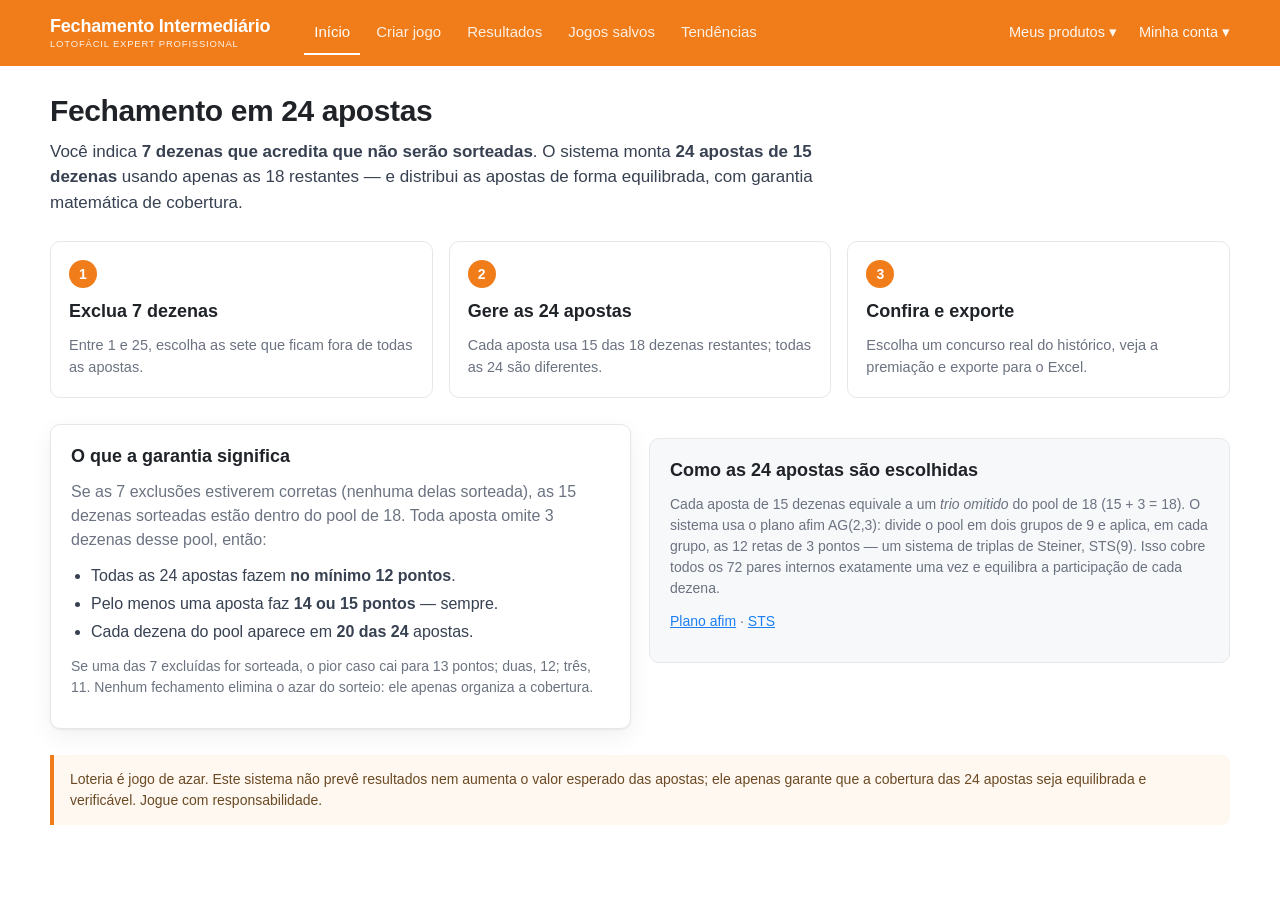
<file: index.html>
<!doctype html>
<html lang="pt-BR">
<head>
  <meta charset="utf-8">
  <meta name="viewport" content="width=device-width, initial-scale=1">
  <title>LotoFácil — Fechamento Intermediário</title>
  <meta name="description" content="Gere 24 apostas de 15 dezenas a partir de 7 dezenas excluídas, com garantia de cobertura verificável.">
  <link rel="icon" href="data:image/svg+xml,%3Csvg xmlns='http://www.w3.org/2000/svg' viewBox='0 0 64 64'%3E%3Ccircle cx='32' cy='32' r='30' fill='%23f07d1a'/%3E%3Ctext x='32' y='43' font-size='30' font-family='Arial' font-weight='bold' text-anchor='middle' fill='white'%3ELF%3C/text%3E%3C/svg%3E">
  <link rel="stylesheet" href="styles.css">
</head>
<body>
  <a class="skip" href="#conteudo">Ir para o conteúdo</a>

  <header class="topbar">
    <div class="wrap topbar__inner">
      <div class="brand">
        <strong>Fechamento Intermediário</strong>
        <span>LOTOFÁCIL EXPERT PROFISSIONAL</span>
      </div>
      <nav class="nav" id="nav" aria-label="Navegação principal">
        <button type="button" data-view="inicio" aria-current="page">Início</button>
        <button type="button" data-view="criar">Criar jogo</button>
        <button type="button" data-view="resultados">Resultados</button>
        <button type="button" data-view="salvos">Jogos salvos</button>
        <button type="button" data-view="tendencias">Tendências</button>
      </nav>
      <div class="account" aria-hidden="true">
        <span>Meus produtos ▾</span>
        <span>Minha conta ▾</span>
      </div>
    </div>
  </header>

  <main class="wrap" id="conteudo">

    <!-- ============================ INÍCIO ============================ -->
    <section class="view" id="view-inicio">
      <h1>Fechamento em 24 apostas</h1>
      <p class="lead">
        Você indica <strong>7 dezenas que acredita que não serão sorteadas</strong>. O sistema
        monta <strong>24 apostas de 15 dezenas</strong> usando apenas as 18 restantes — e distribui
        as apostas de forma equilibrada, com garantia matemática de cobertura.
      </p>

      <div class="steps">
        <article class="step">
          <span class="step__n">1</span>
          <h2>Exclua 7 dezenas</h2>
          <p>Entre 1 e 25, escolha as sete que ficam fora de todas as apostas.</p>
        </article>
        <article class="step">
          <span class="step__n">2</span>
          <h2>Gere as 24 apostas</h2>
          <p>Cada aposta usa 15 das 18 dezenas restantes; todas as 24 são diferentes.</p>
        </article>
        <article class="step">
          <span class="step__n">3</span>
          <h2>Confira e exporte</h2>
          <p>Escolha um concurso real do histórico, veja a premiação e exporte para o Excel.</p>
        </article>
      </div>

      <div class="grid-2">
        <div class="card">
          <h2>O que a garantia significa</h2>
          <p class="muted">
            Se as 7 exclusões estiverem corretas (nenhuma delas sorteada), as 15 dezenas sorteadas
            estão dentro do pool de 18. Toda aposta omite 3 dezenas desse pool, então:
          </p>
          <ul class="checks">
            <li>Todas as 24 apostas fazem <strong>no mínimo 12 pontos</strong>.</li>
            <li>Pelo menos uma aposta faz <strong>14 ou 15 pontos</strong> — sempre.</li>
            <li>Cada dezena do pool aparece em <strong>20 das 24</strong> apostas.</li>
          </ul>
          <p class="muted small">
            Se uma das 7 excluídas for sorteada, o pior caso cai para 13 pontos; duas, 12; três, 11.
            Nenhum fechamento elimina o azar do sorteio: ele apenas organiza a cobertura.
          </p>
        </div>
        <div class="card card--soft">
          <h2>Como as 24 apostas são escolhidas</h2>
          <p class="muted small">
            Cada aposta de 15 dezenas equivale a um <em>trio omitido</em> do pool de 18
            (15 + 3 = 18). O sistema usa o plano afim AG(2,3): divide o pool em dois grupos de 9 e
            aplica, em cada grupo, as 12 retas de 3 pontos — um sistema de triplas de Steiner,
            STS(9). Isso cobre todos os 72 pares internos exatamente uma vez e equilibra a
            participação de cada dezena.
          </p>
          <p class="muted small">
            <a class="link" href="https://pt.wikipedia.org/wiki/Plano_afim" target="_blank" rel="noopener">Plano afim</a>
            ·
            <a class="link" href="https://pt.wikipedia.org/wiki/Sistema_de_triplas_de_Steiner" target="_blank" rel="noopener">STS</a>
          </p>
        </div>
      </div>

      <p class="disclaimer">
        Loteria é jogo de azar. Este sistema não prevê resultados nem aumenta o valor esperado das
        apostas; ele apenas garante que a cobertura das 24 apostas seja equilibrada e verificável.
        Jogue com responsabilidade.
      </p>
    </section>

    <!-- ============================ CRIAR ============================ -->
    <section class="view" id="view-criar" hidden>
      <h1>Criar jogo</h1>
      <p class="lead">Escolha <strong>7 números</strong> que devem ser excluídos de suas apostas:</p>

      <div class="criar-grid">
        <div class="picker-col">
          <div class="volante" id="volante" role="group" aria-label="Dezenas de 1 a 25"></div>
          <p class="hint" id="picker-hint" aria-live="polite">0 de 7 selecionadas</p>
          <div class="picker-actions">
            <button type="button" class="btn btn--primary" id="btn-gerar" disabled>Gerar apostas</button>
            <button type="button" class="btn btn--ghost" id="btn-limpar-selecao" disabled>Limpar seleção</button>
          </div>
          <p class="muted small pattern-info" id="pattern-info-criar"></p>
        </div>

        <aside class="prize-col">
          <div class="card">
            <h2>Se você tivesse jogado</h2>
            <p class="muted small">Simulação retroativa: as 24 apostas conferidas contra um concurso real.</p>
            <div class="field">
              <label for="inp-concurso">Concurso</label>
              <div class="search-row">
                <input id="inp-concurso" type="text" inputmode="numeric" list="lista-concursos"
                       placeholder="Ex.: 3816" autocomplete="off">
                <button type="button" class="btn btn--ghost" id="btn-buscar">Buscar</button>
              </div>
              <datalist id="lista-concursos"></datalist>
              <p class="muted small" id="concurso-hint"></p>
            </div>
            <p class="update"><span id="update-status" aria-live="polite">Verificando novos resultados…</span>
              <button type="button" class="link" id="btn-refresh">Atualizar</button></p>
            <div class="balls" id="draw-balls" hidden></div>
            <table class="tbl" id="tbl-premios">
              <caption class="sr-only">Prêmios por faixa no concurso selecionado</caption>
              <thead>
                <tr><th scope="col">Acerto</th><th scope="col">Quantidade</th><th scope="col">Prêmio (R$)</th></tr>
              </thead>
              <tbody></tbody>
            </table>
            <p class="muted small" id="prize-note"></p>
            <div class="sim-summary" id="sim-summary" aria-live="polite"></div>
          </div>
          <div class="card card--soft">
            <label class="field">Preço por aposta (R$)
              <input id="inp-preco" type="number" min="0" step="0.01" inputmode="decimal" value="3.50">
            </label>
            <p class="muted small">Custo = 24 × preço. Os prêmios usam os valores oficiais do concurso selecionado.</p>
          </div>
        </aside>
      </div>
    </section>

    <!-- ============================ RESULTADOS ============================ -->
    <section class="view" id="view-resultados" hidden>
      <h1>Apostas geradas</h1>
      <div class="lead" id="resumo-geracao">Com base nos números excluídos na etapa anterior, o sistema gerou as apostas abaixo.</div>
      <p class="muted" id="resumo-conferencia" hidden></p>

      <div class="actions">
        <button type="button" class="btn btn--primary btn--wide" id="btn-salvar">Salvar este jogo</button>
        <button type="button" class="btn btn--outline-green btn--wide" id="btn-exportar">Exportar jogo para Excel</button>
        <button type="button" class="btn btn--ghost" id="btn-novo-padrao">Novo padrão</button>
        <button type="button" class="btn btn--link" id="btn-ir-resultado">Trocar concurso</button>
      </div>
      <p class="muted small pattern-info" id="pattern-info-resultados"></p>
      <p class="pattern-reset"><button type="button" class="link" id="btn-padrao-zero" hidden>Restaurar padrão #0</button></p>

      <div class="empty" id="resultados-vazio">
        Nenhum jogo gerado ainda.
        <button type="button" class="link" data-view="criar">Escolher as 7 excluídas</button>.
      </div>

      <div class="games" id="games"></div>

      <div class="card card--soft" id="guarantee-card" hidden>
        <h2>Garantia do fechamento</h2>
        <div class="guarantee-grid">
          <div>
            <p class="muted small" id="guarantee-summary"></p>
            <ul class="checks" id="guarantee-list"></ul>
          </div>
          <table class="tbl tbl--compact">
            <caption class="sr-only">Pior caso por quantidade de exclusões erradas</caption>
            <thead><tr><th scope="col">Excluídas sorteadas</th><th scope="col">Pior melhor acerto</th></tr></thead>
            <tbody id="guarantee-body"></tbody>
          </table>
        </div>
        <p class="muted small">
          Pior caso calculado sobre <em>todas</em> as combinações possíveis de dezenas não sorteadas
          dentro do pool — não é estimativa.
        </p>
      </div>
    </section>

    <!-- ============================ SALVOS ============================ -->
    <section class="view" id="view-salvos" hidden>
      <h1>Jogos salvos</h1>
      <p class="lead">Seus fechamentos ficam guardados neste navegador.</p>
      <div class="empty" id="salvos-vazio">
        Nenhum jogo salvo. Gere um jogo e clique em “Salvar este jogo”.
      </div>
      <div class="saved" id="saved"></div>
    </section>

    <!-- ============================ TENDÊNCIAS ============================ -->
    <section class="view" id="view-tendencias" hidden>
      <h1>Tendências</h1>
      <p class="lead">Escolha a quantidade de concursos para rastrear as tendências:</p>
      <div class="chips" id="window-chips"></div>

      <p class="muted" id="trend-base"></p>

      <div class="grid-2" id="trend-results" hidden>
        <div class="card">
          <h2>Frequência por dezena</h2>
          <p class="muted small" id="trend-summary"></p>
          <table class="tbl tbl--compact">
            <thead><tr><th scope="col">Dezena</th><th scope="col">Vezes</th><th scope="col">%</th><th scope="col">Tendência</th></tr></thead>
            <tbody id="trend-body"></tbody>
          </table>
        </div>
        <div class="card card--soft">
          <h2>Sugestão de exclusão</h2>
          <p class="muted small">
            As 7 dezenas menos frequentes na janela escolhida. É uma heurística de leitura de
            histórico — não uma previsão, e sem garantia de acerto.
          </p>
          <p class="suggestion" id="suggestion"></p>
          <button type="button" class="btn btn--primary" id="btn-usar-sugestao" disabled>Usar sugestão em “Criar jogo”</button>
        </div>
      </div>
    </section>
  </main>

  <div class="toast" id="toast" role="status" aria-live="polite" hidden></div>
  <noscript><p class="wrap">Este aplicativo precisa de JavaScript habilitado.</p></noscript>
  <script src="data/historico.js"></script>
  <script src="engine.js"></script>
  <script src="app.js"></script>
</body>
</html>
</file>
<file: styles.css>
:root {
  --orange: #f07d1a;
  --orange-dark: #d96b0e;
  --red: #e30613;
  --purple: #7a1fa2;
  --purple-soft: #f3e8f8;
  --blue: #1b7ff3;
  --blue-dark: #0f6ad4;
  --green: #2e9e5b;
  --ink: #1f2328;
  --muted: #6b7280;
  --line: #e5e7eb;
  --soft: #f7f8fa;
  --white: #fff;
  --radius: 10px;
  --shadow: 0 1px 2px rgba(16, 24, 40, .06), 0 8px 24px rgba(16, 24, 40, .06);
}

* { box-sizing: border-box; }

html, body { margin: 0; padding: 0; }

body {
  background: var(--white);
  color: var(--ink);
  font: 16px/1.5 -apple-system, BlinkMacSystemFont, "Segoe UI", Roboto, "Helvetica Neue", Arial, sans-serif;
  -webkit-font-smoothing: antialiased;
}

.wrap { width: min(1180px, calc(100% - 40px)); margin: 0 auto; }

h1 { font-size: 30px; line-height: 1.15; font-weight: 600; margin: 28px 0 10px; letter-spacing: -.4px; }
h2 { font-size: 18px; margin: 0 0 10px; font-weight: 600; }
h3 { font-size: 15px; margin: 0 0 8px; font-weight: 600; }
p { margin: 0 0 12px; }
code { font-family: ui-monospace, SFMono-Regular, Menlo, monospace; font-size: 13px; background: var(--soft); padding: 1px 5px; border-radius: 4px; }

.muted { color: var(--muted); }
.small { font-size: 14px; }
.sr-only {
  position: absolute; width: 1px; height: 1px; padding: 0; margin: -1px;
  overflow: hidden; clip: rect(0 0 0 0); white-space: nowrap; border: 0;
}
.skip { position: absolute; left: -999px; top: 0; background: #000; color: #fff; padding: 8px 12px; z-index: 20; }
.skip:focus { left: 8px; }

/* ---------------- topbar ---------------- */
.topbar { background: var(--orange); color: #fff; }
.topbar__inner { display: flex; align-items: center; gap: 28px; min-height: 66px; }
.brand { display: flex; flex-direction: column; line-height: 1.15; margin-right: 6px; }
.brand strong { font-size: 18px; font-weight: 600; letter-spacing: -.2px; }
.brand span { font-size: 9.5px; letter-spacing: .8px; opacity: .9; text-transform: uppercase; margin-top: 3px; }

.nav { display: flex; gap: 6px; flex: 1; flex-wrap: wrap; }
.nav button {
  appearance: none; border: 0; background: transparent; color: #fff; opacity: .88;
  font: inherit; font-size: 15px; padding: 10px 10px; border-radius: 6px; cursor: pointer;
  border-bottom: 2px solid transparent;
}
.nav button:hover { opacity: 1; background: rgba(255, 255, 255, .12); }
.nav button[aria-current="page"] { opacity: 1; border-bottom-color: #fff; border-radius: 6px 6px 0 0; font-weight: 500; }

.account { display: flex; gap: 22px; font-size: 14.5px; opacity: .95; white-space: nowrap; }

/* ---------------- views ---------------- */
.view { padding-bottom: 60px; }
.lead { font-size: 17px; color: #374151; max-width: 820px; }

.steps { display: grid; grid-template-columns: repeat(3, 1fr); gap: 16px; margin: 26px 0; }
.step { border: 1px solid var(--line); border-radius: var(--radius); padding: 18px; background: var(--white); }
.step__n {
  display: inline-grid; place-items: center; width: 28px; height: 28px; border-radius: 50%;
  background: var(--orange); color: #fff; font-size: 14px; font-weight: 600; margin-bottom: 10px;
}
.step p { margin: 0; color: var(--muted); font-size: 14.5px; }

.grid-2 { display: grid; grid-template-columns: 1fr 1fr; gap: 18px; align-items: start; margin: 18px 0; }

.card {
  border: 1px solid var(--line); border-radius: var(--radius); padding: 18px 20px;
  background: var(--white); box-shadow: var(--shadow);
}
.card--soft { background: var(--soft); box-shadow: none; }
.card + .card { margin-top: 14px; }

.checks { margin: 8px 0 12px; padding-left: 20px; color: #374151; }
.checks li { margin-bottom: 4px; }
.disclaimer {
  margin-top: 26px; padding: 14px 16px; border-left: 4px solid var(--orange);
  background: #fff8f1; color: #6b4a24; font-size: 14px; border-radius: 0 8px 8px 0;
}

/* ---------------- criar ---------------- */
.criar-grid { display: grid; grid-template-columns: minmax(0, 1.15fr) minmax(0, .85fr); gap: 26px; align-items: start; margin-top: 18px; }
.picker-col { padding-top: 6px; }

.volante { display: flex; flex-direction: column; gap: 12px; align-items: center; }
.volante .row { display: flex; gap: 10px; justify-content: center; }
.volante .row:last-child { padding-left: 0; }

.volante button {
  width: 46px; height: 46px; border-radius: 50%; border: 1px solid #eceef1;
  background: #f4f5f6; color: #1f2328; font: 600 16px/1 inherit; cursor: pointer;
  transition: transform .08s ease, background .12s ease, color .12s ease, box-shadow .12s ease;
  display: grid; place-items: center;
}
.volante button:hover { background: #e9ebee; }
.volante button:focus-visible { outline: 3px solid rgba(27, 127, 243, .45); outline-offset: 2px; }
.volante button.is-selected { background: var(--red); border-color: var(--red); color: #fff; box-shadow: 0 2px 6px rgba(227, 6, 19, .35); }
.volante button.is-selected:hover { background: #c90511; }

.picker-actions { display: flex; gap: 12px; align-items: center; flex-wrap: wrap; }
.pattern-info { margin: 4px 0 0; }
.pattern-reset { margin: 2px 0 0; font-size: 13px; }

.hint { margin: 16px 0; color: var(--muted); font-size: 14.5px; min-height: 22px; }
.hint.is-warn { color: #b45309; }

/* ---------------- botões ---------------- */
.btn {
  appearance: none; border: 1px solid transparent; border-radius: 6px; cursor: pointer;
  font: 500 16px/1 inherit; padding: 13px 20px; background: #f3f4f6; color: var(--ink);
  transition: background .12s ease, border-color .12s ease, opacity .12s ease;
}
.btn:hover { background: #e8eaee; }
.btn:focus-visible { outline: 3px solid rgba(27, 127, 243, .45); outline-offset: 2px; }
.btn:disabled { opacity: .45; cursor: not-allowed; }
.btn--primary { background: var(--blue); color: #fff; }
.btn--primary:hover { background: var(--blue-dark); }
.btn--ghost { background: #fff; border-color: var(--line); }
.btn--ghost:hover { background: var(--soft); }
.btn--link { background: transparent; color: var(--blue); padding-left: 6px; padding-right: 6px; }
.btn--link:hover { background: transparent; text-decoration: underline; }
.btn--outline-green { background: #fff; border-color: #b7dcc5; color: var(--green); }
.btn--outline-green:hover { background: #f2faf5; }
.btn--wide { min-width: 300px; }
.actions { display: flex; gap: 14px; flex-wrap: wrap; margin: 18px 0 8px; }

/* ---------------- formulário ---------------- */
.field { display: flex; flex-direction: column; gap: 6px; font-size: 14px; color: #374151; margin-top: 10px; }
.field input, .field select, .field textarea {
  font: inherit; font-size: 15px; color: var(--ink); padding: 10px 12px;
  border: 1px solid var(--line); border-radius: 6px; background: #fff; width: 100%;
}
.field textarea { resize: vertical; min-height: 96px; font-family: ui-monospace, SFMono-Regular, Menlo, monospace; font-size: 13.5px; }
.field input:focus, .field textarea:focus { outline: 2px solid rgba(27, 127, 243, .35); outline-offset: 1px; border-color: #93c5fd; }
.field-row { display: grid; grid-template-columns: 1fr 1fr; gap: 12px; }
.field-actions { display: flex; gap: 8px; align-items: center; margin-top: 12px; flex-wrap: wrap; }
.error { color: #b91c1c; font-size: 14px; margin: 10px 0 0; }

.search-row { display: flex; gap: 8px; }
.search-row input { flex: 1 1 auto; min-width: 0; }
.search-row .btn { padding: 10px 16px; white-space: nowrap; }

.update { font-size: 12.5px; color: var(--muted); margin: 2px 0 0; }
.update .link { font-size: 12.5px; }

.sim-summary { display: grid; grid-template-columns: repeat(3, 1fr); gap: 10px; margin-top: 14px; }
.sim-summary .stat { border: 1px solid var(--line); border-radius: 8px; padding: 10px 12px; background: #fbfcfd; }
.sim-summary .stat span { display: block; font-size: 12.5px; color: var(--muted); margin-bottom: 2px; }
.sim-summary .stat strong { font-size: 16px; font-variant-numeric: tabular-nums; }
.pos { color: #1c7c42; }
.neg { color: #b42318; }

.prize-inputs { display: grid; grid-template-columns: 1fr 1fr; gap: 8px 12px; margin-top: 10px; }
.prize-inputs label { display: flex; align-items: center; gap: 8px; font-size: 13.5px; color: #374151; }
.prize-inputs input { width: 100%; padding: 7px 9px; border: 1px solid var(--line); border-radius: 6px; font: inherit; font-size: 14px; }

/* ---------------- tabelas ---------------- */
.tbl { width: 100%; border-collapse: collapse; margin-top: 14px; font-size: 14.5px; }
.tbl caption { text-align: left; }
.tbl th, .tbl td { padding: 9px 10px; border-bottom: 1px solid var(--line); text-align: right; }
.tbl th:first-child, .tbl td:first-child { text-align: left; }
.tbl thead th { font-weight: 600; color: #374151; background: var(--soft); border-bottom: 1px solid #dfe3e8; }
.tbl tbody tr:last-child td { border-bottom: 0; }
.tbl tfoot td { font-weight: 600; border-top: 1px solid var(--line); }
.tbl--compact td, .tbl--compact th { padding: 7px 10px; }
.tbl .num { font-variant-numeric: tabular-nums; }

/* ---------------- resultado ---------------- */
.resumo { display: flex; gap: 10px; flex-wrap: wrap; margin: 6px 0 0; }
.pill {
  display: inline-flex; gap: 8px; align-items: center; padding: 5px 10px; border-radius: 999px;
  background: var(--soft); border: 1px solid var(--line); font-size: 13.5px; color: #374151;
}
.pill b { color: var(--red); }

.games { display: grid; grid-template-columns: repeat(5, minmax(0, 1fr)); gap: 16px 18px; margin-top: 22px; }
.game { border: 1px solid var(--line); border-radius: 8px; padding: 10px 10px 12px; background: #fff; }
.game h3 { display: flex; align-items: center; justify-content: space-between; gap: 6px; font-weight: 500; color: var(--muted); font-size: 14px; margin: 0 0 8px; }
.game h3 .hits { font-size: 11.5px; font-weight: 600; padding: 2px 7px; border-radius: 999px; background: var(--soft); color: var(--muted); }
.game h3 .hits--top { background: #e7f6ec; color: #1c7c42; }
.game h3 .hits--mid { background: #e8f1fe; color: #1d5fa8; }
.mini { display: grid; grid-template-columns: repeat(5, 1fr); gap: 4px; }
.mini span {
  display: grid; place-items: center; aspect-ratio: 1 / 1; border-radius: 50%;
  font-size: 11.5px; background: #f4f5f6; color: #c3c7cc; border: 1px solid #f0f1f3;
  font-variant-numeric: tabular-nums;
}
.mini span.is-on { background: var(--purple); border-color: var(--purple); color: #fff; }

.balls { display: flex; flex-wrap: wrap; gap: 6px; margin: 14px 0 4px; }
.ball {
  width: 38px; height: 38px; border-radius: 50%; background: var(--purple); color: #fff;
  display: grid; place-items: center; font-size: 14px; font-weight: 600; font-variant-numeric: tabular-nums;
}

.guarantee-grid { display: grid; grid-template-columns: 1.2fr .8fr; gap: 22px; align-items: start; }

/* ---------------- salvos / tendências ---------------- */
.empty {
  border: 1px dashed #cfd4db; border-radius: var(--radius); padding: 26px; color: var(--muted);
  background: #fbfcfd; margin: 18px 0;
}
.saved { display: grid; grid-template-columns: repeat(auto-fill, minmax(300px, 1fr)); gap: 14px; margin-top: 18px; }
.saved-card { border: 1px solid var(--line); border-radius: var(--radius); padding: 16px; background: #fff; }
.saved-card h3 { margin-bottom: 6px; }
.saved-card .meta { color: var(--muted); font-size: 13.5px; margin-bottom: 10px; }
.saved-card .row-actions { display: flex; gap: 8px; flex-wrap: wrap; }
.saved-card .row-actions .btn { padding: 8px 12px; font-size: 14px; }

.chips { display: flex; gap: 10px; flex-wrap: wrap; margin: 16px 0 18px; }
.chip {
  min-width: 84px; padding: 11px 16px; border: 1px solid #bcd7fb; border-radius: 6px;
  background: #fff; color: var(--blue); font: 500 15px/1 inherit; cursor: pointer;
}
.chip[aria-pressed="true"] { background: var(--blue); border-color: var(--blue); color: #fff; }
.chip:focus-visible { outline: 3px solid rgba(27, 127, 243, .4); outline-offset: 2px; }

.suggestion { font-size: 22px; font-weight: 600; letter-spacing: 2px; color: var(--red); min-height: 32px; }

/* ---------------- feedback ---------------- */
.toast {
  position: fixed; left: 50%; bottom: 26px; transform: translateX(-50%);
  background: #111827; color: #fff; padding: 12px 18px; border-radius: 8px;
  font-size: 14.5px; box-shadow: 0 10px 30px rgba(0, 0, 0, .25); z-index: 30;
  max-width: min(560px, calc(100% - 32px));
}
.link { background: none; border: 0; padding: 0; color: var(--blue); font: inherit; cursor: pointer; text-decoration: underline; }
a.link { text-decoration: underline; }

/* ---------------- responsivo ---------------- */
@media (max-width: 1080px) {
  .games { grid-template-columns: repeat(3, minmax(0, 1fr)); }
  .criar-grid { grid-template-columns: 1fr; }
  .guarantee-grid { grid-template-columns: 1fr; }
}
@media (max-width: 860px) {
  .topbar__inner { flex-wrap: wrap; padding: 10px 0; gap: 6px 18px; }
  .account { display: none; }
  .nav { order: 3; width: 100%; flex: 1 0 100%; gap: 2px; }
  .nav button { padding: 8px 8px; font-size: 14px; }
  .steps { grid-template-columns: 1fr; }
  .grid-2 { grid-template-columns: 1fr; }
  .games { grid-template-columns: repeat(2, minmax(0, 1fr)); }
  .btn--wide { min-width: 0; flex: 1; }
}
@media (max-width: 520px) {
  h1 { font-size: 24px; }
  .volante button { width: 36px; height: 36px; font-size: 14px; }
  .volante .row { gap: 6px; }
  .games { grid-template-columns: 1fr; }
  .field-row { grid-template-columns: 1fr; }
}

@media (prefers-reduced-motion: reduce) {
  * { transition: none !important; }
}
</file>
